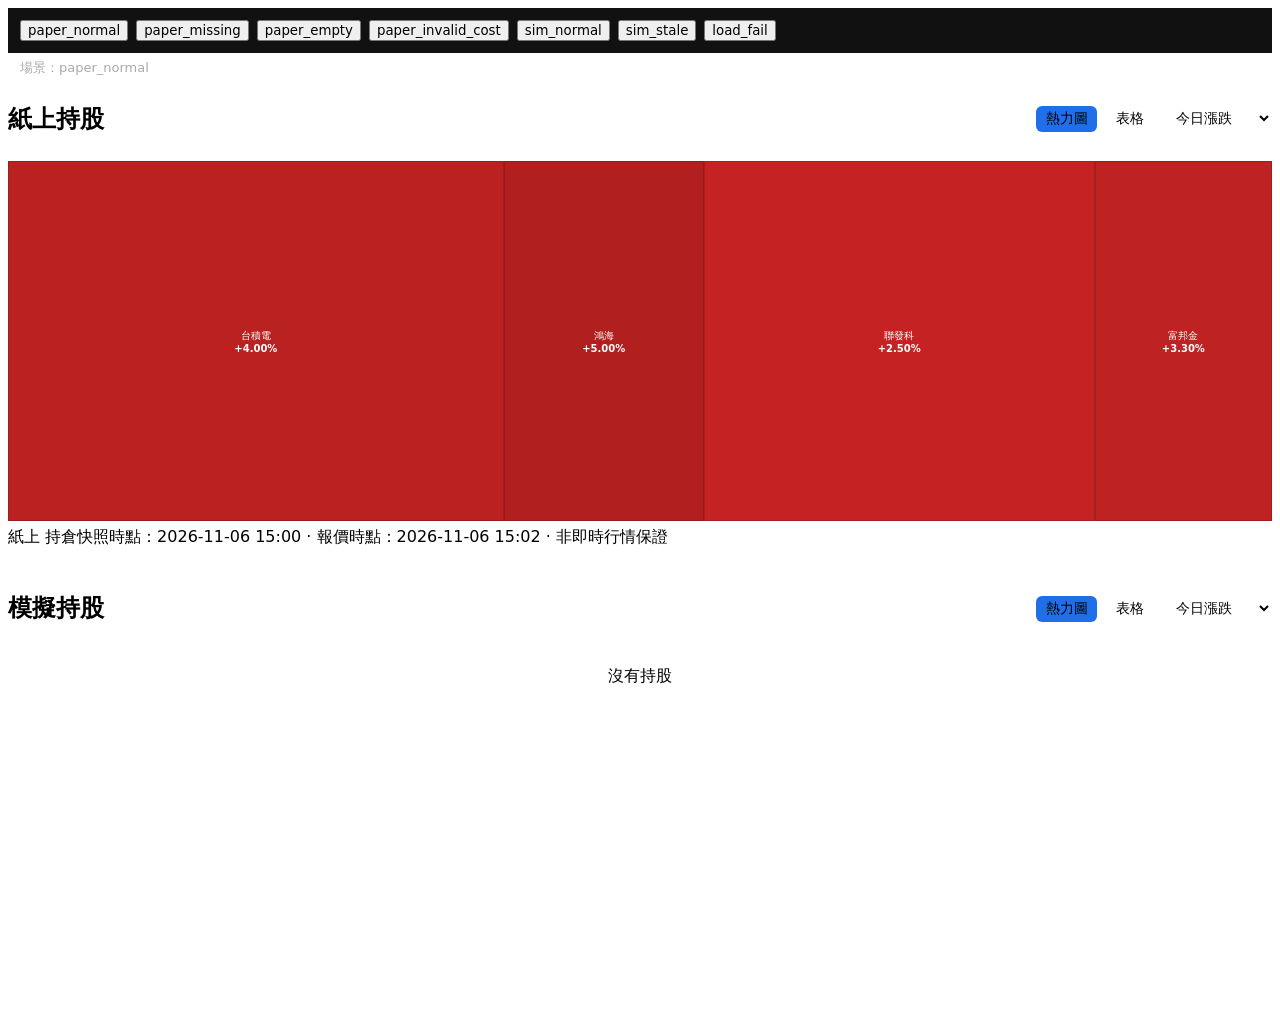
<file: snr_backtest/web/heatmap_fixtures.html>
<!doctype html>
<html lang="zh-Hant">
<head>
<meta charset="utf-8">
<title>持股熱力圖 Fixture（離線）</title>
<link rel="stylesheet" href="site.css">
<style>
.fixture-nav { padding: 8px; background: #111; position: sticky; top: 0; z-index: 100; }
.fixture-nav button { margin: 4px; }
.heatmap { min-height: 360px; position: relative; }
.scene-info { padding: 6px 12px; color: #aaa; font-size: 13px; }
.hm-controls { display: inline-block; margin-left: 12px; }
</style>
</head>
<body>
<div class="fixture-nav" id="nav"></div>
<div class="scene-info" id="scene-info"></div>

<div class="hm-head">
  <h2>紙上持股</h2>
  <div class="hm-controls">
    <button id="paper-mode-heat" class="on">熱力圖</button>
    <button id="paper-mode-table">表格</button>
    <select id="paper-color"><option value="day" selected>今日漲跌</option><option value="pnl">買入後損益</option></select>
  </div>
</div>
<div id="paper-heatmap" class="heatmap"></div>
<div id="paper-unalloc" class="unalloc" hidden></div>
<div id="paper-detail" class="hm-detail" hidden></div>
<div class="cap" id="paper-time"></div>
<div class="tw" id="paper-table-wrap" hidden><table id="pos"></table></div>

<div class="hm-head" style="margin-top:24px;">
  <h2>模擬持股</h2>
  <div class="hm-controls">
    <button id="sim-mode-heat" class="on">熱力圖</button>
    <button id="sim-mode-table">表格</button>
    <select id="sim-color"><option value="day" selected>今日漲跌</option><option value="pnl">買入後損益</option></select>
  </div>
</div>
<div id="sim-heatmap" class="heatmap"></div>
<div id="sim-unalloc" class="unalloc" hidden></div>
<div id="sim-detail" class="hm-detail" hidden></div>
<div class="cap" id="sim-time"></div>
<div class="tw" id="sim-table-wrap" hidden><table id="simpos"></table></div>

<script>window.HEATMAP_FIXTURE = true;</script>
<script src="app.js"></script>
<script>
const SCENES = {
  paper_normal: {
    positions: [
      {code:"2330", name:"台積電", shares:100, avg:500, last:520, mv:52000, industry:"半導體", mv_valid:true, day_chg:0.04, pnl_pct_display:0.04, legacy:false},
      {code:"2317", name:"鴻海", shares:200, avg:100, last:105, mv:21000, industry:"電子", mv_valid:true, day_chg:0.05, pnl_pct_display:0.05, legacy:false},
      {code:"2454", name:"聯發科", shares:50, avg:800, last:820, mv:41000, industry:"半導體", mv_valid:true, day_chg:0.025, pnl_pct_display:0.025, legacy:false},
      {code:"2881", name:"富邦金", shares:300, avg:60, last:62, mv:18600, industry:"金融", mv_valid:true, day_chg:0.033, pnl_pct_display:0.033, legacy:false}
    ],
    snapshotTs: "2026-11-06 15:00",
    quoteTs: "2026-11-06 15:02",
    stale: false
  },
  paper_missing: {
    positions: [
      {code:"2330", name:"台積電", shares:100, avg:500, last:520, mv:52000, industry:"半導體", mv_valid:true, day_chg:0.04, pnl_pct_display:0.04, legacy:false},
      {code:"0000", name:"無效市值", shares:10, avg:10, last:10, mv:0, industry:"未知", mv_valid:false, day_chg:null, pnl_pct_display:null, legacy:false},
      {code:"9999", name:"負市值", shares:5, avg:20, last:15, mv:-100, industry:"未知", mv_valid:false, day_chg:null, pnl_pct_display:null, legacy:false}
    ],
    snapshotTs: "2026-11-06 15:00",
    quoteTs: "2026-11-06 15:02",
    stale: false
  },
  paper_empty: {
    positions: [],
    snapshotTs: "2026-11-06 15:00",
    quoteTs: "",
    stale: false
  },
  paper_invalid_cost: {
    positions: [
      {code:"2330", name:"台積電", shares:100, avg:0, last:520, mv:52000, industry:"半導體", mv_valid:true, day_chg:0.04, pnl_pct_display:null, legacy:false},
      {code:"2317", name:"鴻海", shares:200, avg:-5, last:105, mv:21000, industry:"電子", mv_valid:true, day_chg:0.05, pnl_pct_display:null, legacy:false}
    ],
    snapshotTs: "2026-11-06 15:00",
    quoteTs: "2026-11-06 15:02",
    stale: false
  },
  sim_normal: {
    positions: [
      {code:"2330", name:"台積電", shares:80, avg:510, last:525, mv:42000, industry:"半導體", mv_valid:true, day_chg:0.029, pnl_pct_display:0.0294, legacy:false},
      {code:"2317", name:"鴻海", shares:150, avg:98, last:102, mv:15300, industry:"電子", mv_valid:true, day_chg:0.041, pnl_pct_display:0.0408, legacy:false},
      {code:"2454", name:"聯發科", shares:40, avg:790, last:810, mv:32400, industry:"半導體", mv_valid:true, day_chg:0.025, pnl_pct_display:0.0253, legacy:false}
    ],
    snapshotTs: "2026-11-06 15:05",
    quoteTs: "2026-11-06 15:06",
    stale: false
  },
  sim_stale: {
    positions: [
      {code:"2330", name:"台積電", shares:80, avg:510, last:520, mv:41600, industry:"半導體", mv_valid:true, day_chg:0.02, pnl_pct_display:0.0196, legacy:false},
      {code:"6197", name:"舊持股範例", shares:30, avg:40, last:38, mv:1140, industry:"未知", mv_valid:true, day_chg:-0.05, pnl_pct_display:-0.05, legacy:true}
    ],
    snapshotTs: "2026-11-05 10:00",
    quoteTs: "2026-11-06 15:02",
    stale: true
  },
  load_fail: {
    positions: [],
    snapshotTs: "",
    quoteTs: "",
    stale: false,
    error: "資料載入失敗：逾時"
  }
};

function setColorMode(prefix, mode) {
  const sel = document.getElementById(prefix + "-color");
  if (sel) {
    sel.value = mode;
    sel.dispatchEvent(new Event("change"));
  }
}
function setViewMode(prefix, view) {
  const heat = document.getElementById(prefix + "-mode-heat");
  const table = document.getElementById(prefix + "-mode-table");
  if (view === "table" && table) {
    table.click();
  } else if (heat) {
    heat.click();
  }
}
function loadScene(name) {
  const s = SCENES[name] || SCENES.paper_normal;
  const info = document.getElementById("scene-info");
  if (info) info.textContent = "場景：" + name + (s.error ? " · " + s.error : "");
  if (name.startsWith("sim")) {
    window._paperData = {positions:[], snapshotTs:"", quoteTs:"", stale:false};
    window._simData = s;
  } else {
    window._paperData = s;
    window._simData = {positions:[], snapshotTs:"", quoteTs:"", stale:false};
  }
  if (typeof window._paperShow === "function") window._paperShow();
  if (typeof window._simShow === "function") window._simShow();
}
document.getElementById("nav").innerHTML = Object.keys(SCENES).map(k =>
  `<button onclick="loadScene('${k}')">${k}</button>`).join("");
loadScene("paper_normal");
</script>
</body>
</html>
</file>
<file: snr_backtest/web/site.css>
.top{display:flex;justify-content:space-between;align-items:center;padding:1.1rem 1.4rem .4rem;flex-wrap:wrap;gap:.5rem}
.badge{border:1px solid var(--line);border-radius:20px;padding:.2rem .7rem;color:var(--dim);font-size:.8rem}
.grid{display:grid;grid-template-columns:repeat(2,minmax(0,1fr));gap:.8rem;padding:.4rem 1.4rem 1.4rem}
.card{background:var(--card);border:1px solid var(--line);border-radius:10px;padding:.9rem 1rem;min-width:0}.card.wide{grid-column:1/-1}
.tw{overflow-x:auto}table{border-collapse:collapse;width:100%;font-variant-numeric:tabular-nums;font-size:.88rem}
th,td{padding:.35rem .5rem;text-align:right;border-bottom:1px solid var(--line);white-space:nowrap}th{color:var(--dim);font-weight:500}.l{text-align:left}
tr.hl td{background:rgba(88,166,255,.14);font-weight:600}.up{color:var(--red)}.dn{color:var(--green)}.warn{color:#d29922}
.chart svg{width:100%;height:200px}.ax{stroke:var(--line)}.zero{stroke:var(--dim);stroke-dasharray:4 4}.ln{fill:none;stroke-width:2}.lbl{fill:var(--dim);font-size:11px}
.legend{display:flex;gap:1rem;color:var(--dim);font-size:.8rem}.legend i{display:inline-block;width:10px;height:10px;border-radius:2px;margin-right:4px}
.chips{display:flex;flex-wrap:wrap;gap:.35rem}.chip{background:#21262d;border:1px solid var(--line);border-radius:12px;padding:.1rem .55rem;font-size:.8rem}
.nl{margin:.2rem 0;padding-left:1.1rem;font-size:.86rem}.nl li{margin:.2rem 0}.nl a{color:var(--txt);text-decoration:none}.nl a:hover{color:var(--acc)}
.tag{color:var(--acc);font-size:.78rem}footer{padding:0 1.4rem 1.4rem}
@media(max-width:860px){.grid{grid-template-columns:1fr}.metrics{grid-template-columns:repeat(2,1fr)!important}}.ticker{display:flex;flex-wrap:wrap;gap:.6rem 1.6rem;align-items:baseline;margin:.2rem 1.4rem .2rem;padding:.55rem .9rem;background:var(--card);border:1px solid var(--line);border-radius:10px;font-variant-numeric:tabular-nums}
.tk{display:flex;gap:.6rem;align-items:baseline;flex-wrap:wrap}.tk .n{color:var(--dim);font-size:.85rem}.tk .v{font-size:1.15rem;font-weight:600}.tk .cap{margin:0}
.st{font-style:normal;font-size:.72rem;border:1px solid var(--line);border-radius:8px;padding:0 .35rem;color:var(--dim)}.st.live{color:var(--green);border-color:#238636}.upd{margin-left:auto!important}
.err{margin:.4rem 1.4rem;padding:.6rem .9rem;border:1px solid #f85149;background:#f8514922;border-radius:8px;color:#ffb3ad}
body,button,table{font-family:Inter,"Segoe UI Variable","Segoe UI","Microsoft JhengHei UI","Noto Sans TC",system-ui,sans-serif;font-variant-numeric:tabular-nums;font-feature-settings:"tnum"}
td,th{font-variant-numeric:tabular-nums}td:not(.l),th:not(.l){text-align:right}
.up{color:#f85149!important}.dn{color:#3fb950!important}
.metric .k{color:var(--dim);font-size:.78rem;letter-spacing:.02em}.metric .v{font-size:1.65rem;font-weight:650;letter-spacing:-.01em;margin-top:.15rem}.metric .d{font-size:.85rem;margin-top:.1rem}
.eqhead{display:flex;align-items:center;justify-content:space-between}.tabs{display:flex;gap:2px;background:#0d1117;border:1px solid var(--line);border-radius:8px;padding:2px}
.tabs button{background:none;border:0;color:var(--dim);padding:.2rem .65rem;border-radius:6px;cursor:pointer;font-size:.8rem}.tabs button.on{background:#21262d;color:#e6edf3}
.eqwrap{position:relative}svg.eq{display:block;width:100%}svg.eq .grid{stroke:#21262d;stroke-width:1}svg.eq .base{stroke:#6e7681;stroke-dasharray:2 4}svg.eq .lbl{fill:#7d8590;font-size:11px}svg.eq .cross{stroke:#6e7681;stroke-dasharray:3 3}
.eqwrap .legend{display:flex;gap:1.2rem;flex-wrap:wrap;font-size:.8rem;color:var(--dim);margin-top:.4rem}.legend i{display:inline-block;width:14px;height:3px;margin-right:6px;vertical-align:middle;border-radius:2px}.legend i.dash{background:repeating-linear-gradient(90deg,#8b949e 0 4px,transparent 4px 7px)}
.tip{position:absolute;pointer-events:none;background:#161b22ee;border:1px solid var(--line);border-radius:8px;padding:.45rem .6rem;font-size:.8rem;min-width:150px;box-shadow:0 6px 20px #0008}
.eqsum{display:grid;grid-template-columns:repeat(auto-fit,minmax(150px,1fr));gap:1rem;padding:1.1rem .3rem .4rem;align-items:end}.eqsum .k{color:var(--dim);font-size:.78rem}.eqsum .big{font-size:1.9rem;font-weight:650}.eqsum .mid{font-size:1.25rem;font-weight:600}
.eqsum .note{grid-column:1/-1;color:var(--dim);font-size:.82rem;border-top:1px solid var(--line);padding-top:.6rem}
.eqsum .big,.metric .v{white-space:nowrap}
.eqsum{grid-template-columns:minmax(260px,auto) repeat(3,minmax(130px,1fr));column-gap:2rem}@media(max-width:700px){.eqsum{grid-template-columns:1fr 1fr}}
.simtabs{display:flex;gap:.3rem;margin:.6rem 0 .4rem;border-bottom:1px solid var(--line)}.simtabs button{background:none;border:1px solid transparent;border-bottom:none;border-radius:8px 8px 0 0;color:var(--dim);padding:.35rem .9rem;cursor:pointer;font:inherit;margin-bottom:-1px}.simtabs button:hover{color:var(--txt)}.simtabs button.on{color:var(--txt);background:var(--card);border-color:var(--line);border-bottom:1px solid var(--card)}
.pagetabs{display:flex;gap:.4rem;margin:.6rem 1.4rem 0;border-bottom:1px solid var(--line)}.pagetabs button{background:none;border:1px solid transparent;border-bottom:none;border-radius:8px 8px 0 0;color:var(--dim);padding:.45rem 1.1rem;cursor:pointer;font:inherit;font-size:.95rem;margin-bottom:-1px}.pagetabs button:hover{color:var(--txt)}.pagetabs button.on{color:var(--txt);background:var(--card);border-color:var(--line);border-bottom:1px solid var(--card);font-weight:600}
/* sticky top-level page tabs */
.pagetabs{
  position:sticky;
  top:0;
  z-index:50;
  background:var(--bg);
  margin:0;
  padding:.55rem 1.4rem .4rem;
  border-bottom:1px solid var(--line);
  box-shadow:0 1px 0 var(--line);
}
.pagetabs button{
  margin-bottom:0;
}
/* compact sim summary cards only */
#simmetrics{
  gap:.35rem;
  padding:.35rem 0 .5rem;
  grid-template-columns:repeat(5,minmax(0,1fr));
}
#simmetrics .metric{
  padding:.4rem .55rem;
  border-radius:8px;
}
#simmetrics .metric .k{font-size:.72rem}
#simmetrics .metric .v{
  font-size:1.12rem;
  font-weight:600;
  letter-spacing:-.015em;
  margin-top:.08rem;
}
#simmetrics .metric .d{font-size:.78rem;margin-top:.05rem}
@media(max-width:860px){
  #simmetrics{
    grid-template-columns:repeat(2,minmax(0,1fr));
    gap:.4rem;
    padding:.4rem 0;
  }
  #simmetrics .metric .v{font-size:1.05rem}
}

/* 持股熱力圖 v1 — squarified absolute */
.hm-head { display: flex; justify-content: space-between; align-items: center; flex-wrap: wrap; gap: 8px; margin-bottom: 0.4rem; }
.hm-controls button, .hm-controls select { margin-left: 4px; background: var(--card); color: var(--txt); border: 1px solid var(--line); border-radius: 6px; padding: 0.25rem 0.6rem; cursor: pointer; font: inherit; font-size: 0.85rem; }
.hm-controls button.on { background: #1f6feb; border-color: #1f6feb; }
.heatmap { min-height: 360px; margin: 6px 0; position: relative; }
.hm-abs { position: relative; width: 100%; height: 360px; overflow: hidden; }
.hm-cell { display: flex; flex-direction: column; justify-content: center; align-items: center;
  color: #fff; font-size: 10px; overflow: hidden; cursor: pointer; text-align: center; box-sizing: border-box; border: 1px solid rgba(0,0,0,.15); }
.hm-name { white-space: nowrap; text-overflow: ellipsis; max-width: 100%; padding: 0 2px; pointer-events: none; }
.hm-pct { font-weight: 600; pointer-events: none; }
.unalloc { margin-top: 6px; font-size: 13px; }
.unalloc-item { padding: 2px 0; cursor: pointer; }
.hm-detail { margin-top: 8px; padding: 8px; background: #0d1117; border: 1px solid var(--line); border-radius: 6px; font-size: 0.85rem; }
.empty { padding: 16px; text-align: center; color: var(--dim); }
</file>
